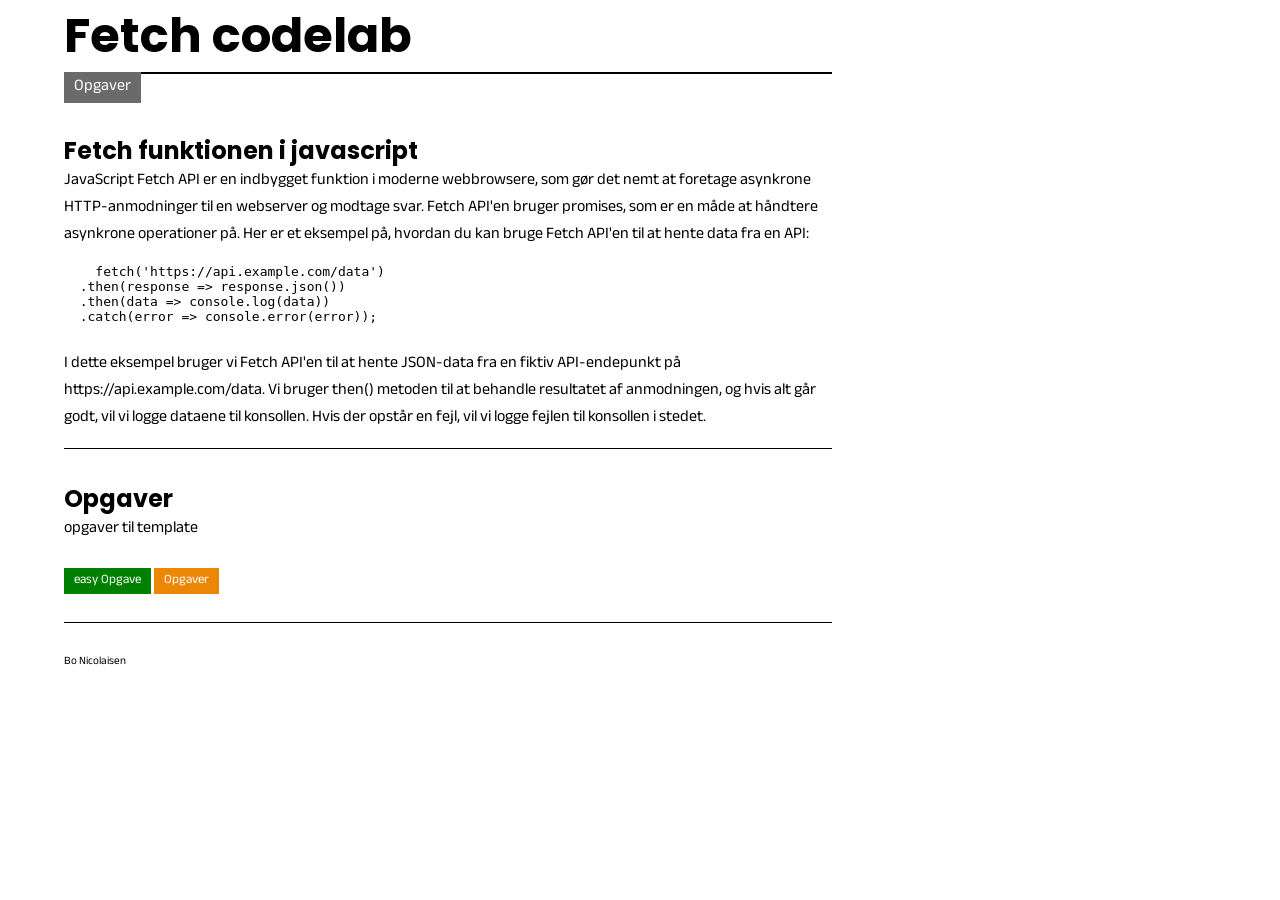
<file: index.html>
<!DOCTYPE html>
<!--[if lt IE 7]>      <html class="no-js lt-ie9 lt-ie8 lt-ie7"> <![endif]-->
<!--[if IE 7]>         <html class="no-js lt-ie9 lt-ie8"> <![endif]-->
<!--[if IE 8]>         <html class="no-js lt-ie9"> <![endif]-->
<!--[if gt IE 8]>      <html class="no-js"> <!--<![endif]-->
<html>

<head>
    <meta charset="utf-8">
    <meta http-equiv="X-UA-Compatible" content="IE=edge">
    <title>Fetch codeLab</title>
    <meta name="description" content="">
    <meta name="viewport" content="width=device-width, initial-scale=1">
    <link rel="stylesheet" href="assets/css/main.css">
    <script src="assets/js/uvtemplate.js" defer></script>
</head>

<body>

    <header id="top">
        <h1>Fetch codelab</h1>
        <nav id="mainMenu">
            <!-- menu generated by js from sections by id -->
        </nav>
        <article class="mainDescription">

            <h2>Fetch funktionen i javascript</h2>
            <p>
                JavaScript Fetch API er en indbygget funktion i moderne webbrowsere, som gør det nemt at foretage
                asynkrone HTTP-anmodninger til en webserver og modtage svar. Fetch API'en bruger promises, som er en
                måde at håndtere asynkrone operationer på.

                Her er et eksempel på, hvordan du kan bruge Fetch API'en til at hente data fra en API:</p>
            <pre><code>
    fetch('https://api.example.com/data')
  .then(response => response.json())
  .then(data => console.log(data))
  .catch(error => console.error(error));
</code></pre><br>
            <p>I dette eksempel bruger vi Fetch API'en til at hente JSON-data fra en fiktiv API-endepunkt på
                https://api.example.com/data. Vi bruger then() metoden til at behandle resultatet af anmodningen, og
                hvis alt går godt, vil vi logge dataene til konsollen. Hvis der opstår en fejl, vil vi logge fejlen til
                konsollen i stedet. </p>
        </article>

    </header>


    <section id="sectionOne">
        <h2>Opgaver</h2>
        <p>opgaver til template</p> <br>
        <ul class="assignmentNav">
            <li><a class="easy" href="assets/pages/easyPage.html">easy Opgave</a></li>
            <li><a class="medium" href="assets/pages/firstPage.html">Opgaver</a></li>

        </ul>


        <footer class="sectionFooter">
            <!--   <a href="#top">back</a> -->
        </footer>

    </section>






    <footer>
        <article class="footerInfo">
            Bo Nicolaisen
        </article>
    </footer>



</body>

</html>
</file>
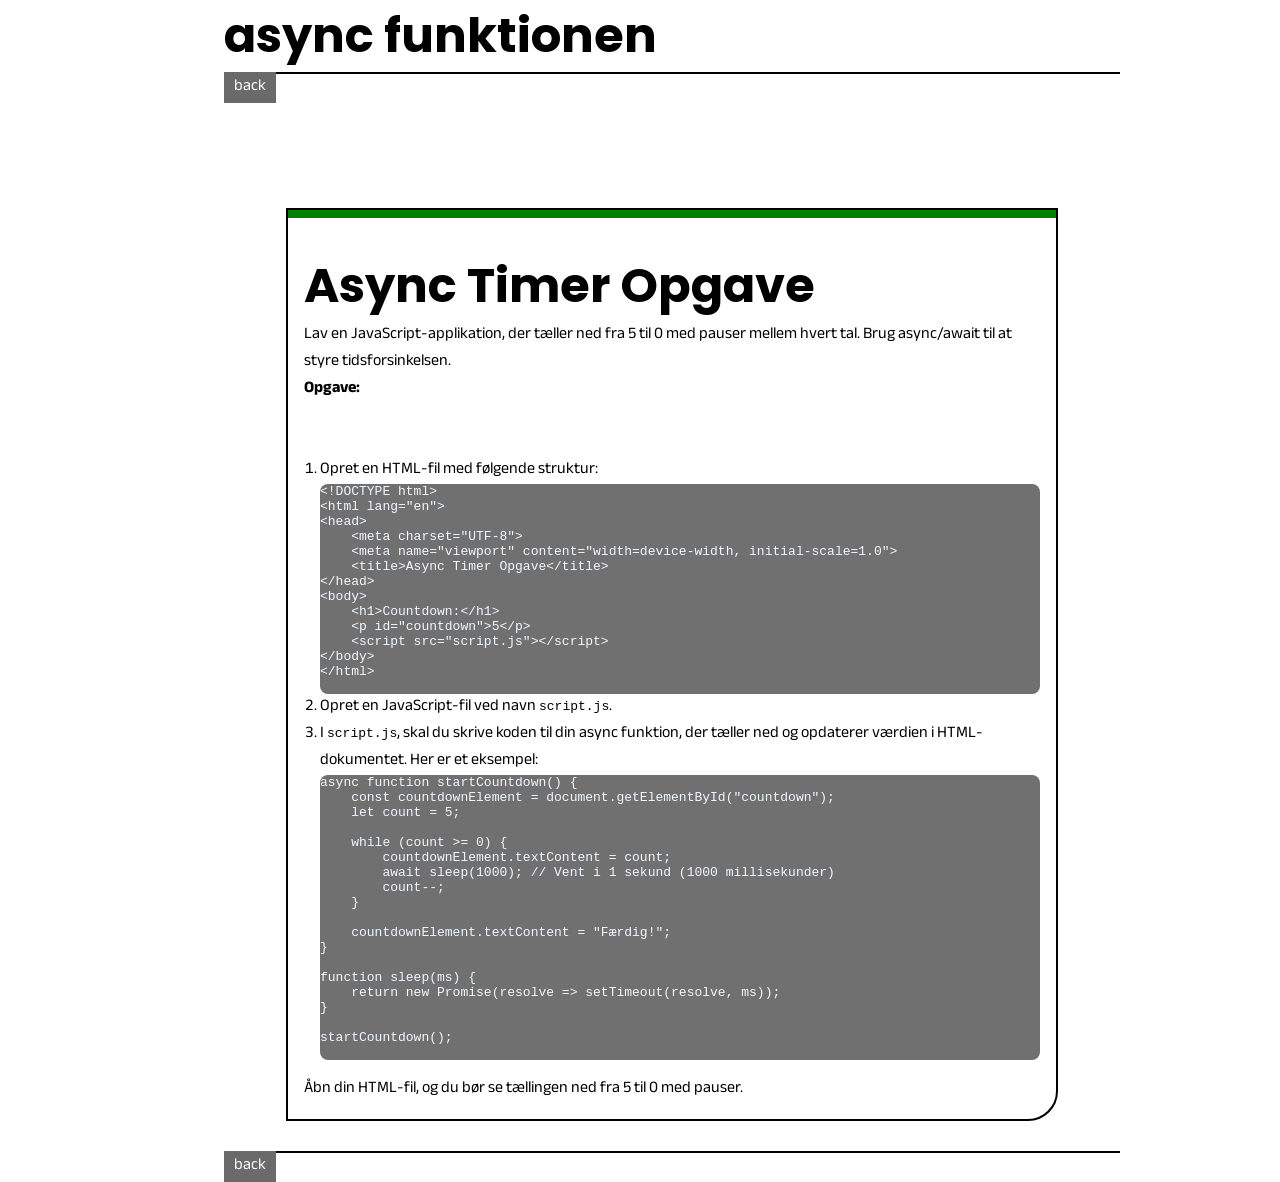
<file: assets/pages/easyPage.html>
<!DOCTYPE html>
<!--[if lt IE 7]>      <html class="no-js lt-ie9 lt-ie8 lt-ie7"> <![endif]-->
<!--[if IE 7]>         <html class="no-js lt-ie9 lt-ie8"> <![endif]-->
<!--[if IE 8]>         <html class="no-js lt-ie9"> <![endif]-->
<!--[if gt IE 8]>      <html class="no-js"> <!--<![endif]-->
<html>

<head>
    <meta charset="utf-8">
    <meta http-equiv="X-UA-Compatible" content="IE=edge">
    <title>Fetch codelab</title>
    <meta name="description" content="">
    <meta name="viewport" content="width=device-width, initial-scale=1">
    <link rel="stylesheet" href="../css/main.css">
    <link rel="stylesheet" href="../css/assignmentPage.css">
    <script src="../js/assignmentpage.js" defer></script>

    <link rel="stylesheet" href="../../opgavefiler/css/firstpage.css">
    <script src="../../opgavefiler/js/firstPage.js" defer></script>
</head>

<body>
    <header>
        <section class="assignmentTopSection">
            <h1>async funktionen</h1>
            <nav>
                <a href="../../index.html">back</a>
            </nav>
            <br>


    </header>

    </section>
    <section class="assignmentArea">
        <header class="easy"></header>
        <article>

            <h1>Async Timer Opgave</h1>
            <p>Lav en JavaScript-applikation, der tæller ned fra 5 til 0 med pauser mellem hvert tal. Brug async/await
                til at styre
                tidsforsinkelsen.</p>
            <p><strong>Opgave:</strong></p><br><br>
            <ol>
                <li>Opret en HTML-fil med følgende struktur:</li>
                <pre>
&lt;!DOCTYPE html&gt;
&lt;html lang="en"&gt;
&lt;head&gt;
    &lt;meta charset="UTF-8"&gt;
    &lt;meta name="viewport" content="width=device-width, initial-scale=1.0"&gt;
    &lt;title&gt;Async Timer Opgave&lt;/title&gt;
&lt;/head&gt;
&lt;body&gt;
    &lt;h1&gt;Countdown:&lt;/h1&gt;
    &lt;p id="countdown"&gt;5&lt;/p&gt;
    &lt;script src="script.js"&gt;&lt;/script&gt;
&lt;/body&gt;
&lt;/html&gt;
            </pre>

                <li>Opret en JavaScript-fil ved navn <code>script.js</code>. <br></li>

                <li>I <code>script.js</code>, skal du skrive koden til din async funktion, der tæller ned og opdaterer
                    værdien i
                    HTML-dokumentet. Her er et eksempel:</li>
                <pre>
async function startCountdown() {
    const countdownElement = document.getElementById("countdown");
    let count = 5;

    while (count >= 0) {
        countdownElement.textContent = count;
        await sleep(1000); // Vent i 1 sekund (1000 millisekunder)
        count--;
    }

    countdownElement.textContent = "Færdig!";
}

function sleep(ms) {
    return new Promise(resolve => setTimeout(resolve, ms));
}

startCountdown();
            </pre>
            </ol>

            <p>Åbn din HTML-fil, og du bør se tællingen ned fra 5 til 0 med pauser.</p>
        </article>
    </section>
    <footer>
        <nav>
            <a href="../../index.html">back</a>
        </nav>
    </footer>

</body>

</html>
</file>
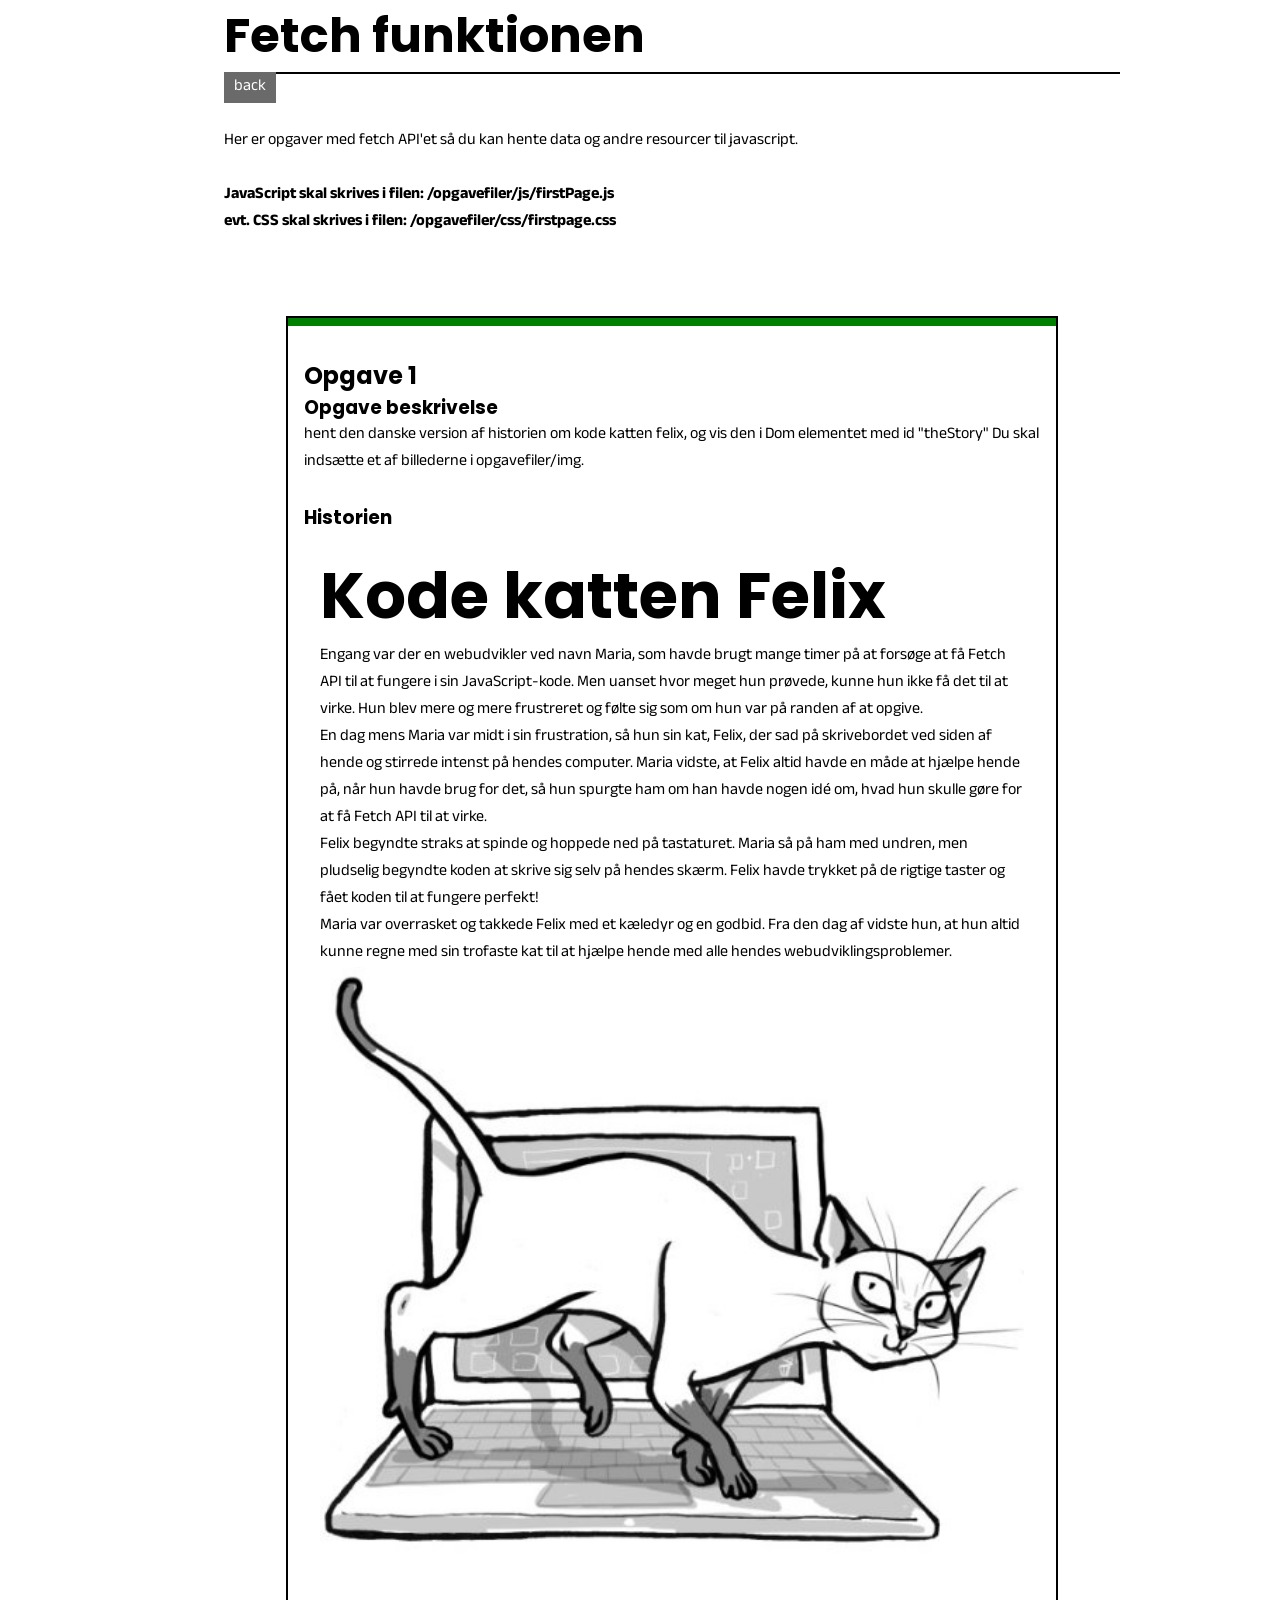
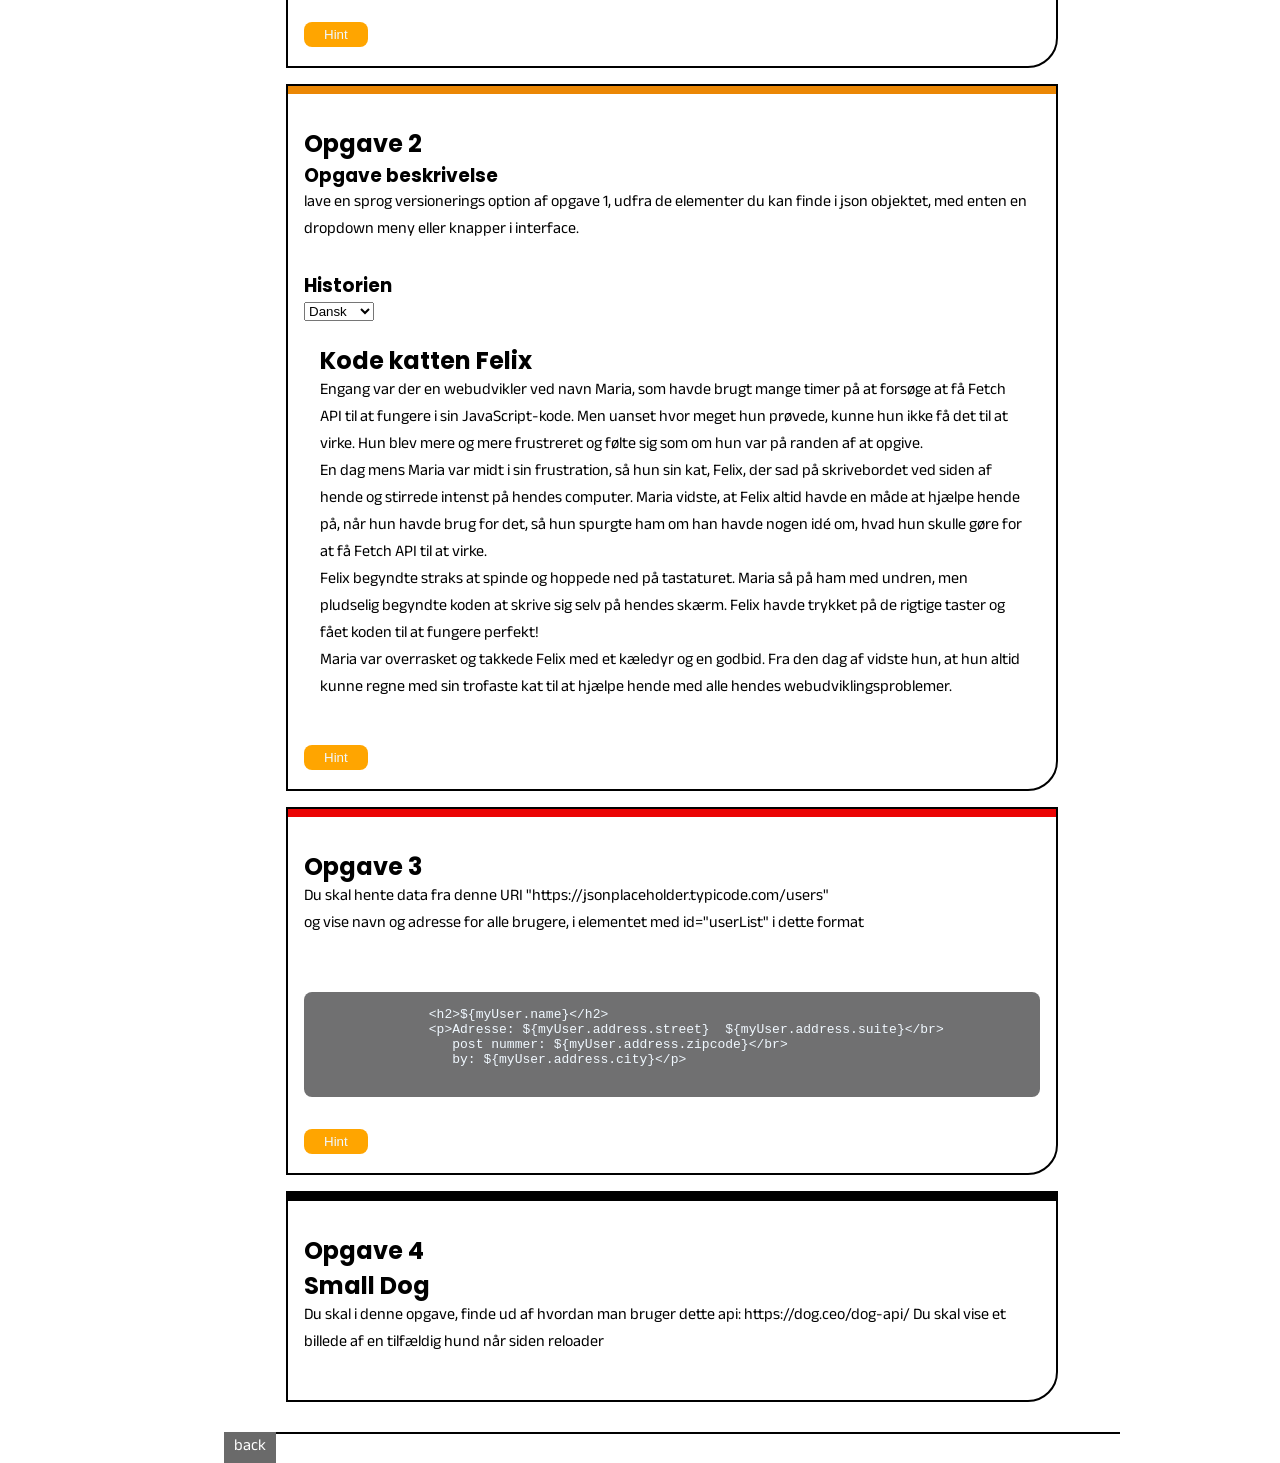
<file: assets/pages/firstPage.html>
<!DOCTYPE html>
<!--[if lt IE 7]>      <html class="no-js lt-ie9 lt-ie8 lt-ie7"> <![endif]-->
<!--[if IE 7]>         <html class="no-js lt-ie9 lt-ie8"> <![endif]-->
<!--[if IE 8]>         <html class="no-js lt-ie9"> <![endif]-->
<!--[if gt IE 8]>      <html class="no-js"> <!--<![endif]-->
<html>

<head>
    <meta charset="utf-8">
    <meta http-equiv="X-UA-Compatible" content="IE=edge">
    <title>Fetch codelab</title>
    <meta name="description" content="">
    <meta name="viewport" content="width=device-width, initial-scale=1">
    <link rel="stylesheet" href="../css/main.css">
    <link rel="stylesheet" href="../css/assignmentPage.css">
    <script src="../js/assignmentpage.js" defer></script>

    <link rel="stylesheet" href="../../opgavefiler/css/firstpage.css">
    <script src="../../opgavefiler/js/firstPage.js" defer></script>
</head>

<body>
    <header>
        <section class="assignmentTopSection">
            <h1>Fetch funktionen</h1>
            <nav>
                <a href="../../index.html">back</a>
            </nav>
            <br>
            <p>Her er opgaver med fetch API'et så du kan hente data og andre resourcer til javascript.</p>
            <br>

            <strong>
                <p>JavaScript skal skrives i filen: /opgavefiler/js/firstPage.js </p>
                <p>evt. CSS skal skrives i filen: /opgavefiler/css/firstpage.css </p>
            </strong>


    </header>

    </section>



    <section class="assignmentArea">
        <header class="easy"></header>
        <article>
            <h2>Opgave 1</h2>
            <h3>Opgave beskrivelse</h3>
            <p>
                hent den danske version af historien om kode katten felix, og vis den i Dom elementet med id "theStory"
                Du skal indsætte et af billederne i opgavefiler/img.
            </p>
            <br>
            <h3>Historien</h3>
            <article id="theStory">

            </article>

            <br>
            <button class="hintbutton">Hint</button>

            <div class="hint">

                <h3>Eksempelkode:</h3>
                <p>
                    Her er et eksempel på, koden:
                </p>
                <pre>
    <code>
        const myDataFileUrl = '../../opgavefiler/data/story.json';
        
        const myStoryElement = document.getElementById('theStory');
        let myStorydata = null;
        
        
        
        
        fetch(myDataFileUrl)
        .then((response) => {
        
        return response.json();
        
        })
        .then((data) => {
        myStorydata = data;
        setUpStory('DK');
        })
        .catch((error) => {
        console.error(error);
        });
        
        
        
        function setUpStory(myLanguage) {
        let myStory = null;
        
        switch (myLanguage) {
        case 'DK':
        myStory = myStorydata.DK;
        break;
        
        case 'FI':
        myStory = myStorydata.FI;
        break;
        
        case 'SE':
        myStory = myStorydata.SE;
        break;
        
        case 'UK':
        myStory = myStorydata.UK;
        break;
        
        default:
        myStory = myStorydata.DK;
        break;
        }
        createStory(myStory);
        }
        
        function createStory(myStory) {
        myStoryElement.innerHTML = ''
        createButtons();
        
        let myHeadline = document.createElement('h2');
        myHeadline.innerText = myStory.headline;
        let myImage = document.createElement('img');
        myImage.src = '../../opgavefiler/img/felix.jpg';
        let myParagraf = document.createElement('p');
        myParagraf.innerText = myStory.text;
        
        
        myStoryElement.appendChild(myHeadline);
        myStoryElement.appendChild(myImage);
        myStoryElement.appendChild(myParagraf);
        
        }
        
        function createButtons() {
        let myDkbutton = document.createElement('button');
        myDkbutton.innerText = 'Dansk';
        myDkbutton.addEventListener('click', (e) => {
        setUpStory("DK");
        });
        
        let mySebutton = document.createElement('button');
        mySebutton.innerText = 'Svenska';
        mySebutton.addEventListener('click', (e) => {
        setUpStory("SE");
        });
        
        let myFibutton = document.createElement('button');
        myFibutton.innerText = 'Finsk';
        myFibutton.addEventListener('click', (e) => {
        setUpStory("FI");
        });
        
        let myUkbutton = document.createElement('button');
        myUkbutton.innerText = 'English';
        myUkbutton.addEventListener('click', (e) => {
        setUpStory("UK");
        });
        
        myStoryElement.appendChild(myDkbutton);
        myStoryElement.appendChild(mySebutton);
        myStoryElement.appendChild(myFibutton);
        myStoryElement.appendChild(myUkbutton);
        }
    </code>
</pre>
            </div>
        </article>
    </section>

    <section class="assignmentArea">
        <header class="medium"></header>
        <article>
            <h2>Opgave 2</h2>
            <h3>Opgave beskrivelse</h3>
            <p>
                lave en sprog versionerings option af opgave 1, udfra de elementer du kan finde i json objektet, med
                enten en
                dropdown meny eller knapper i interface.
            </p>
            <br>
            <h3>Historien</h3>
            <select id="languageSelect">
                <option value="DK">Dansk</option>
                <option value="SE">Svensk</option>
                <option value="FI">Finsk</option>
                <option value="UK">Engelsk</option>
            </select>
            <article id="theStoryTwo">

            </article>

            <br>
            <button class="hintbutton">Hint</button>

            <div class="hint">

                <h3>Eksempelkode:</h3>
                <p>
                    Her er et eksempel på, koden:
                </p>
                <pre>
    <code>
        const myDataFileUrl = '../../opgavefiler/data/story.json';
        
        const myStoryElement = document.getElementById('theStory');
        let myStorydata = null;
        
        
        
        
        fetch(myDataFileUrl)
        .then((response) => {
        
        return response.json();
        
        })
        .then((data) => {
        myStorydata = data;
        setUpStory('DK');
        })
        .catch((error) => {
        console.error(error);
        });
        
        
        
        function setUpStory(myLanguage) {
        let myStory = null;
        
        switch (myLanguage) {
        case 'DK':
        myStory = myStorydata.DK;
        break;
        
        case 'FI':
        myStory = myStorydata.FI;
        break;
        
        case 'SE':
        myStory = myStorydata.SE;
        break;
        
        case 'UK':
        myStory = myStorydata.UK;
        break;
        
        default:
        myStory = myStorydata.DK;
        break;
        }
        createStory(myStory);
        }
        
        function createStory(myStory) {
        myStoryElement.innerHTML = ''
        createButtons();
        
        let myHeadline = document.createElement('h2');
        myHeadline.innerText = myStory.headline;
        let myImage = document.createElement('img');
        myImage.src = '../../opgavefiler/img/felix.jpg';
        let myParagraf = document.createElement('p');
        myParagraf.innerText = myStory.text;
        
        
        myStoryElement.appendChild(myHeadline);
        myStoryElement.appendChild(myImage);
        myStoryElement.appendChild(myParagraf);
        
        }
        
        function createButtons() {
        let myDkbutton = document.createElement('button');
        myDkbutton.innerText = 'Dansk';
        myDkbutton.addEventListener('click', (e) => {
        setUpStory("DK");
        });
        
        let mySebutton = document.createElement('button');
        mySebutton.innerText = 'Svenska';
        mySebutton.addEventListener('click', (e) => {
        setUpStory("SE");
        });
        
        let myFibutton = document.createElement('button');
        myFibutton.innerText = 'Finsk';
        myFibutton.addEventListener('click', (e) => {
        setUpStory("FI");
        });
        
        let myUkbutton = document.createElement('button');
        myUkbutton.innerText = 'English';
        myUkbutton.addEventListener('click', (e) => {
        setUpStory("UK");
        });
        
        myStoryElement.appendChild(myDkbutton);
        myStoryElement.appendChild(mySebutton);
        myStoryElement.appendChild(myFibutton);
        myStoryElement.appendChild(myUkbutton);
        }
    </code>
</pre>
            </div>
        </article>
    </section>
    <section class="assignmentArea">
        <header class="hard"></header>
        <article>
            <h2>Opgave 3</h2>
            <p>Du skal hente data fra denne URI "https://jsonplaceholder.typicode.com/users"<br>
                og vise navn og adresse for
                alle brugere, i elementet med id="userList" i dette format</p>
            <br><br>
            <pre><code>
                &lt;h2&gt;${myUser.name}&lt;/h2&gt;
                &lt;p&gt;Adresse: ${myUser.address.street}  ${myUser.address.suite}&lt;/br&gt;
                   post nummer: ${myUser.address.zipcode}&lt;/br&gt;
                   by: ${myUser.address.city}&lt;/p&gt;
        
            </code></pre>

            <article id="userList"></article>

            <button class="hintbutton">Hint</button>
            <div class="hint">

                <pre><code>
                function buildUsers(myUserData){
                    myUserData.map((myUser)=>{
                    let myUserHTML=`&lt;h2&gt;${myUser.name}&lt;/h2&gt;
                    &lt;p&gt;Adresse: ${myUser.address.street}  ${myUser.address.suite}&lt;/br&gt;
                    post nummer: ${myUser.address.zipcode}&lt;/br&gt;
                    by: ${myUser.address.city}&lt;/p&gt;`;
                    myUserlistElement.innerHTML+=myUserHTML;
                    });
                }

</code></pre>
            </div>


        </article>



    </section>

    <section class="assignmentArea">
        <header class="extreme"></header>
        <article>
            <h2>Opgave 4</h2>

            <h2>Small Dog</h2>
            <p>Du skal i denne opgave, finde ud af hvordan man bruger dette api: https://dog.ceo/dog-api/
                Du skal vise et billede af en tilfældig hund når siden reloader </p>
            <div id="theDog"></div>


            <br>

        </article>
    </section>


    <footer>
        <nav>
            <a href="../../index.html">back</a>
        </nav>
    </footer>

</body>

</html>
</file>
<file: assets/css/main.css>
@import url("https://fonts.googleapis.com/css2?family=Anek+Devanagari&family=Poppins:wght@500&display=swap");

* {
  margin: 0px;
  padding: 0px;
}

body {
  font-family: "Anek Devanagari", sans-serif;
  margin-left: 4em;
  width: 60%;
}

h1,
h2,
h3,
h4,
h5,
h6 {
  font-family: "Poppins", sans-serif;
}

h1 {
  font-size: 3rem;
}

.mainDescription {
  margin-bottom: 2em;
  margin-top: 2em;
  padding-bottom: 1em;
  border-bottom: 1px solid black;
}

.mainDescription ul {
  margin-left: 2em;
  margin-bottom: 1em;
  margin-top: 1em;
}

/*menu style */
nav {
  border-top: 2px solid black;
}

footer {
  margin-top: 30px;
}

ul {
  margin: 0;
  padding: 0;
}

nav li,
.assignmentNav li {
  display: inline-block;
}

a {
  text-decoration: none;
  color: white;

  background-color: rgb(106, 106, 106);
  padding: 2px 10px;
}

a:hover {
  background-color: rgb(128, 26, 26);
  color: white;
}

/* back button*/

.sectionFooter {
  border-top: none;
  border-bottom: 1px solid black;
}

.sectionFooter a {
  color: white;
  background-color: rgb(106, 106, 106);
  text-decoration: none;

  padding: 0px 10px;
}

.sectionFooter a:hover {
  background-color: rgb(128, 26, 26);
  color: white;
}

.footerInfo {
  font-size: 0.7rem;
}

.assignmentNav {
  font-size: 0.8rem;
}

.easy {
  background-color: green;
}

.medium {
  background-color: rgb(235, 135, 4);
}

.hard {
  background-color: rgb(235, 4, 4);
}

.extreme {
  background-color: rgb(0, 0, 0);
}
</file>
<file: assets/css/assignmentPage.css>
@import url("https://fonts.googleapis.com/css2?family=Anek+Devanagari&family=Poppins:wght@500&display=swap");

body {
  margin-left: 2em;
  width: 100%;
  min-width: 400px;
  display: flex;
  align-items: center;
  flex-direction: column;
}

header {
  width: 70%;
  margin-bottom: 1em;
}

.assignmentTopSection {
  margin-bottom: 3em;
}

.assignmentArea {
  margin-top: 1rem;
  width: 60%;
  min-width: 600px;
  border: 2px solid black;
  border-radius: 0pc 0px 30px 0px;
  overflow: hidden;
}

.assignmentArea header {
  width: 100%;
  margin-bottom: 1em;
}
.assignmentArea article {
  padding: 1rem;
}

.assignmentArea ol,
ul {
  padding-left: 1rem;
  padding-bottom: 1rem;
}

button {
  padding: 5px 20px;
  color: white;
  background-color: grey;
  border-radius: 0.5rem;
}

.easy {
  height: 0.5em;
  /* border-bottom: 2px solid black; */
}

.medium {
  height: 0.5em;
  /*  border-bottom: 2px solid black; */
}

.hard {
  height: 0.5em;
  /*  border-bottom: 2px solid black; */
}

.extreme {
  height: 0.5em;

  /*  border-bottom: 2px solid black; */
}

footer {
  width: 70%;
}

.hintbutton {
  color: aliceblue;
  background-color: orange;
  border: none;
}
.hint {
  display: none;
}

pre {
  background-color: rgb(112, 112, 113);
  color: aliceblue;
  overflow-x: auto;
  tab-size: 1;
  border-radius: 0.5rem;
}
</file>
<file: opgavefiler/css/firstpage.css>
/* opgave 1
du må erne style din message :)
*/

/*opgave 3*/

#theStory img {
  width: 100%;
}

#theStory button {
  margin-right: 0.3rem;
  color: aliceblue;
  background-color: orangered;
  border: 2px solid rgb(247, 115, 8);
}

#theStory h2 {
  font-size: 4rem;
}
</file>
